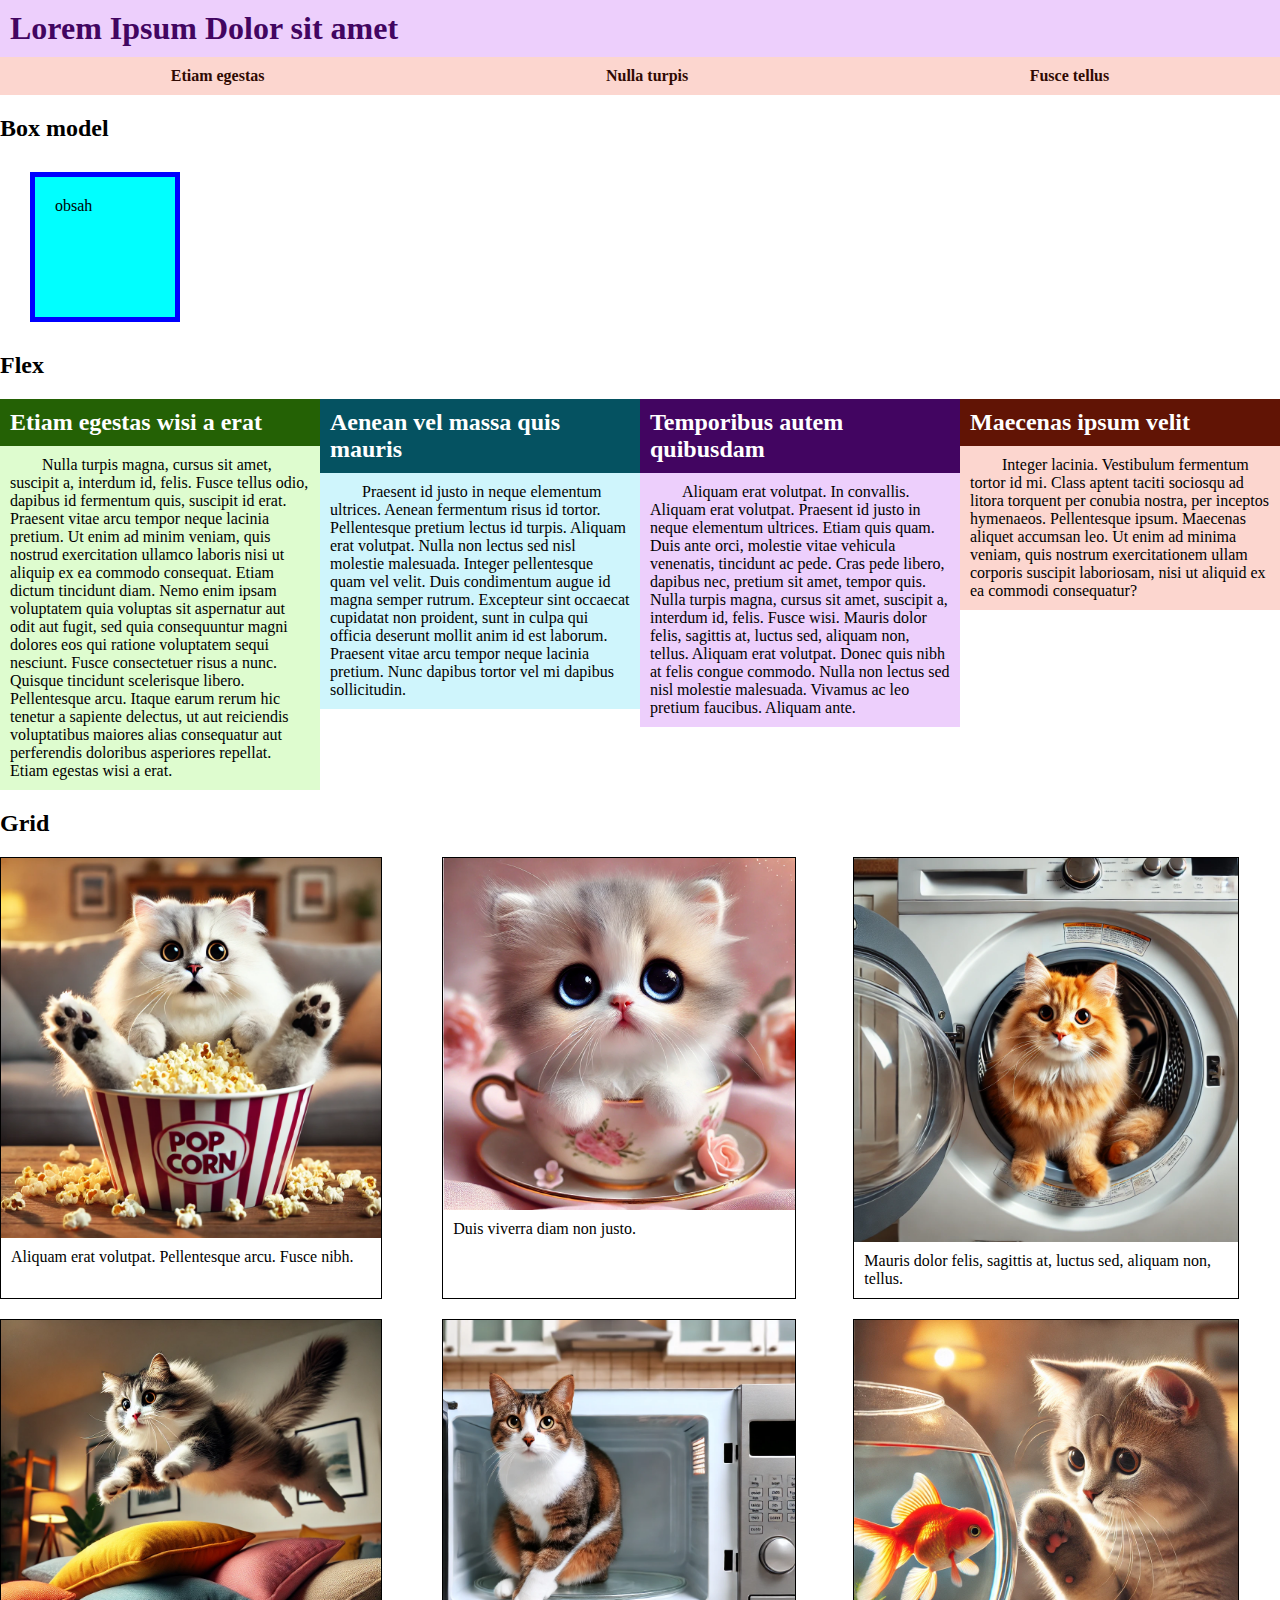
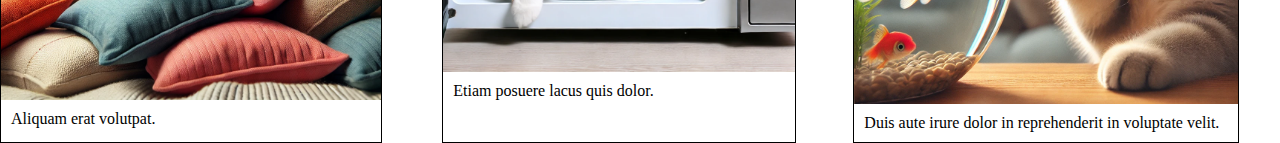
<file: layout/layout.html>
<!doctype html>
<html lang="zxx">
<head>
    <meta charset="utf-8">
    <meta content="width=device-width, initial-scale=1.0" name="viewport">
    <title>Příklad - Layout stránky</title>
    <link rel="stylesheet" href="layout.css">
    <style>
        .boxtest {
            padding:20px;
            margin:30px;
            border: 5px solid blue;
            background-color: aqua;
            width:100px;
            height:100px;
            /* box-sizing: border-box; */
        }
    </style>
</head>
<body>
    <header>
        <div>
            <h1>Lorem Ipsum Dolor sit amet</h1>
        </div>
        <div id="menu">
            <nav>
                <ul>
                    <li><a href="#">Etiam egestas</a></li>
                    <li><a href="#">Nulla turpis</a></li>
                    <li><a href="#">Fusce tellus</a></li>
                </ul>
            </nav>
        </div>
    </header>
    <main>
        <section class="boxes">
            <h2>Box model</h2>
            <div class="boxtest">
                obsah
            </div>
        </section>
        <section>
            <h2>Flex</h2>
            <div class="container">
                <div class="item">
                    <h2>Etiam egestas wisi a erat</h2>
                    <p>Nulla turpis magna, <span class="imp">cursus sit amet</span>, suscipit a, interdum id, felis. Fusce tellus odio, dapibus id fermentum quis, suscipit id erat. Praesent vitae arcu tempor neque lacinia pretium. Ut enim ad minim veniam, quis nostrud exercitation ullamco laboris nisi ut aliquip ex ea commodo consequat. Etiam dictum tincidunt diam. Nemo enim ipsam voluptatem quia voluptas sit aspernatur aut odit aut fugit, sed quia consequuntur magni dolores eos qui ratione voluptatem sequi nesciunt. Fusce consectetuer risus a nunc. Quisque tincidunt scelerisque libero. Pellentesque arcu. Itaque earum rerum hic tenetur a sapiente delectus, ut aut reiciendis voluptatibus maiores alias consequatur aut perferendis doloribus asperiores repellat. Etiam egestas wisi a erat.</p>
                </div>
                <div class="item">
                    <h2>Aenean vel massa quis mauris</h2>
                    <p>Praesent id justo in neque elementum ultrices. Aenean fermentum risus id tortor. Pellentesque pretium lectus id turpis. Aliquam erat volutpat. Nulla non lectus sed nisl molestie malesuada. Integer pellentesque quam vel velit. Duis condimentum augue id magna semper rutrum. Excepteur sint occaecat cupidatat non proident, sunt in culpa qui officia deserunt mollit anim id est laborum. Praesent vitae arcu tempor neque lacinia pretium. Nunc dapibus tortor vel mi dapibus sollicitudin.</p>
                </div>
                <div class="item">
                    <h2>Temporibus autem quibusdam</h2>
                    <p>Aliquam erat volutpat. In convallis. Aliquam erat volutpat. Praesent id justo in neque elementum ultrices. Etiam quis quam. Duis ante orci, molestie vitae vehicula venenatis, tincidunt ac pede. Cras pede libero, dapibus nec, pretium sit amet, tempor quis. Nulla turpis magna, cursus sit amet, suscipit a, interdum id, felis. Fusce wisi. Mauris dolor felis, sagittis at, luctus sed, aliquam non, tellus. Aliquam erat volutpat. Donec quis nibh at felis congue commodo. Nulla non lectus sed nisl molestie malesuada. Vivamus ac leo pretium faucibus. Aliquam ante.</p>
                </div>
                <div class="item">
                    <h2>Maecenas ipsum velit</h2>
                    <p>Integer lacinia. Vestibulum fermentum tortor id mi. Class aptent taciti sociosqu ad litora torquent per conubia nostra, per inceptos hymenaeos. Pellentesque ipsum. Maecenas aliquet accumsan leo. Ut enim ad minima veniam, quis nostrum exercitationem ullam corporis suscipit laboriosam, nisi ut aliquid ex ea commodi consequatur?</p>
                </div>
            </div>
        </section>
        <section>
            <h2>Grid</h2>
            <div class="gallery">
                <div class="image">
                    <img src="img/cat1.webp" alt="AI generated sample image with cat"/>
                    <p>
                        Aliquam erat volutpat. Pellentesque arcu. Fusce nibh.
                    </p>
                </div>
                <div class="image">
                    <img src="img/cat2.webp" alt="AI generated sample image with cat"/>
                    <p>
                        Duis viverra diam non justo.
                    </p>
                </div>
                <div class="image">
                    <img src="img/cat3.webp" alt="AI generated sample image with cat"/>
                    <p>
                        Mauris dolor felis, sagittis at, luctus sed, aliquam non, tellus.
                    </p>
                </div>
                <div class="image">
                    <img src="img/cat4.webp" alt="AI generated sample image with cat"/>
                    <p>
                        Aliquam erat volutpat. 
                    </p>
                </div>
                <div class="image">
                    <img src="img/cat5.webp" alt="AI generated sample image with cat"/>
                    <p>
                        Etiam posuere lacus quis dolor.
                    </p>
                </div>
                <div class="image">
                    <img src="img/cat6.webp" alt="AI generated sample image with cat"/>
                    <p>
                        Duis aute irure dolor in reprehenderit in voluptate velit.
                    </p>
                </div>
            </div>
        </section>
    </main>
</html>
</file>
<file: layout/layout.css>
body, h1 {
    margin: 0;
    padding: 0;
}
header  {
    background-color: hsl(280, 90%, 90%);
    color: hsl(280, 90%, 20%);
}
header h1 {
    padding: 10px;
}
#menu {
    background-color: hsl(10, 90%, 90%);
}
#menu ul {
    list-style-type: none;
    margin: 0;
    padding: 0;
    display: flex;
    flex-direction: row;
    justify-content: space-around;
}
#menu ul li {
}

.gallery {
    display: grid;
    grid-template-columns: auto auto auto;
    gap: 20px;
}

.gallery .image {
    width: 90%;
}

#menu ul li a {
    text-align: center;
    display: block;
    padding: 10px;
    text-decoration: none;
    font-weight: bold;
    color: hsl(10, 90%, 10%);
}
#menu ul li a:hover {
    background-color: hsl(10, 90%, 20%);
    color: hsl(10, 90%, 90%);
}

.container {
    display: flex;
    flex-wrap: wrap;
}

.container .item {
    
    display: flex;
    flex-basis: 25%;
    flex-direction: column;
    flex-grow: 0;
    flex-shrink: 0;
    
}

@media screen and (max-width:600px) {
    .container .item {flex-basis: 50%;}
}

.container .item h2 {
    color: white;
    margin: 0;
    padding: 10px;
}
.container .item p {
    text-indent: 2em;
    margin: 0;
    padding: 10px;
}
.container .item:nth-child(1) h2 {  background-color: hsl(100, 90%, 20%); }
.container .item:nth-child(1) p {   background-color: hsl(100, 90%, 90%); }
.container .item:nth-child(2) h2 {  background-color: hsl(190, 90%, 20%); }
.container .item:nth-child(2) p {   background-color: hsl(190, 90%, 90%); }
.container .item:nth-child(3) h2 {  background-color: hsl(280, 90%, 20%); }
.container .item:nth-child(3) p {   background-color: hsl(280, 90%, 90%); }
.container .item:nth-child(4) h2 {  background-color: hsl(10, 90%, 20%); }
.container .item:nth-child(4) p {   background-color: hsl(10, 90%, 90%); }

.image {
    border: 1px solid black;
    width: 300px;
}
.image img {
    display: block;
    width:100%;
}
.image p {
    margin: 0;
    padding: 10px;
}
</file>
